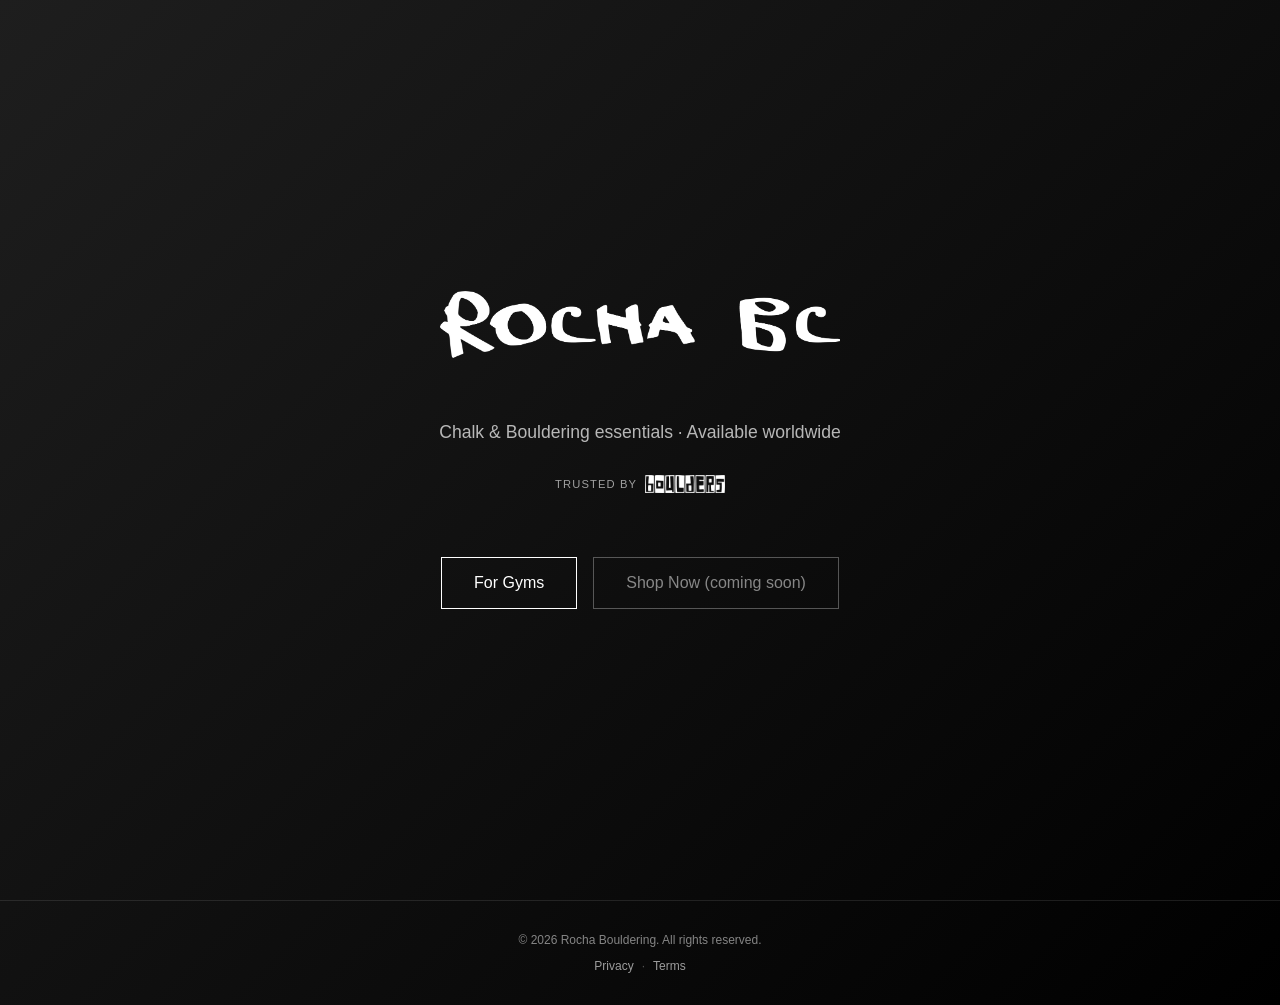
<file: index.html>
<!DOCTYPE html>
<html lang="en">
<head>
    <meta charset="UTF-8">
    <meta name="viewport" content="width=device-width, initial-scale=1.0">
    <meta name="description" content="Essential bouldering gear for climbing gyms worldwide. B2B chalk and bouldering essentials. Trusted by Boulders.">
    <meta name="keywords" content="bouldering, climbing chalk, gym supplies, bouldering essentials">
    <title>Rocha Bouldering - Essential Gear for Climbing Gyms Worldwide</title>
    <link rel="icon" type="image/svg+xml" href="favicon.svg">
    <link rel="alternate icon" href="favicon.ico">
    <link rel="stylesheet" href="styles.css">
</head>
<body>
    <div class="container">
        <img src="logo.png" alt="Rocha Bouldering Logo" class="logo" id="logo">
        <h2>Chalk & Bouldering essentials · Available worldwide</h2>
        <div class="trust-line">
            <span class="trust-text">Trusted by</span>
            <img src="boulders-logo.png" alt="Boulders" class="boulders-logo">
        </div>
        <div class="cta-group">
            <button class="cta-button" id="forGymsBtn">For Gyms</button>
            <a href="#" class="cta-button-disabled">Shop Now (coming soon)</a>
        </div>
    </div>
    
    <!-- Products & Story Section 
    <section class="products-story">
        <div class="story-section">
            <h3>Our Mission</h3>
            <p>Provide gyms with essential bouldering gear.</p>
            <p class="vision">Spread love and high quality product with every order.</p>
        </div>
        
        <div class="products-section">
            <h3>Products</h3>
            <div class="products-grid">
                <div class="product-card">
                    <div class="product-icon">
                        <svg width="48" height="48" viewBox="0 0 24 24" fill="none" stroke="currentColor" stroke-width="1.5" stroke-linecap="round" stroke-linejoin="round">
                            <path d="M12 2v20M17 5H9.5a3.5 3.5 0 0 0 0 7h5a3.5 3.5 0 0 1 0 7H6"/>
                        </svg>
                    </div>
                    <h4>Climbing Chalk</h4>
                    <p>Premium quality chalk for optimal grip and performance</p>
                </div>
                <div class="product-card">
                    <div class="product-icon">
                        <svg width="48" height="48" viewBox="0 0 24 24" fill="none" stroke="currentColor" stroke-width="1.5" stroke-linecap="round" stroke-linejoin="round">
                            <rect x="3" y="3" width="18" height="18" rx="2" ry="2"/>
                            <path d="M3 9h18M9 3v18"/>
                        </svg>
                    </div>
                    <h4>Bulk Orders</h4>
                    <p>Customized solutions for gyms of all sizes</p>
                </div>
                <div class="product-card">
                    <div class="product-icon">
                        <svg width="48" height="48" viewBox="0 0 24 24" fill="none" stroke="currentColor" stroke-width="1.5" stroke-linecap="round" stroke-linejoin="round">
                            <circle cx="12" cy="12" r="10"/>
                            <path d="M2 12h20M12 2a15.3 15.3 0 0 1 4 10 15.3 15.3 0 0 1-4 10 15.3 15.3 0 0 1-4-10 15.3 15.3 0 0 1 4-10z"/>
                        </svg>
                    </div>
                    <h4>Worldwide Shipping</h4>
                    <p>Delivering essentials to climbing gyms globally</p>
                </div>
            </div>
        </div>
    </section>
    -->
    <!-- Contact Form Modal -->
    <div class="modal-overlay" id="contactModal">
        <div class="modal-content">
            <button class="modal-close" id="closeModal">&times;</button>
            <h3>Contact Sales</h3>
            <form id="contactForm" action="https://formspree.io/f/xpqwvloz" method="POST">
                <input type="hidden" name="_to" value="hi@rochabouldering.com">
                <input type="hidden" name="_subject" value="Sales Inquiry from Rocha Bouldering">
                <div class="form-group">
                    <label for="name">Name</label>
                    <input type="text" id="name" name="name" required>
                </div>
                <div class="form-group">
                    <label for="email">Email</label>
                    <input type="email" id="email" name="email" required>
                </div>
                <div class="form-group">
                    <label for="gym">Gym Name</label>
                    <input type="text" id="gym" name="gym" required>
                </div>
                <div class="form-group">
                    <label for="message">Message</label>
                    <textarea id="message" name="message" rows="4" required></textarea>
                </div>
                <button type="submit" class="cta-button">Send Message</button>
            </form>
        </div>
    </div>
    
    <footer class="footer">
        <p class="copyright">&copy; 2026 Rocha Bouldering. All rights reserved.</p>
        <nav class="footer-nav">
            <a href="privacy.html">Privacy</a>
            <span class="separator">·</span>
            <a href="terms.html">Terms</a>
        </nav>
    </footer>
    <script src="script.js"></script>
</body>
</html>
</file>
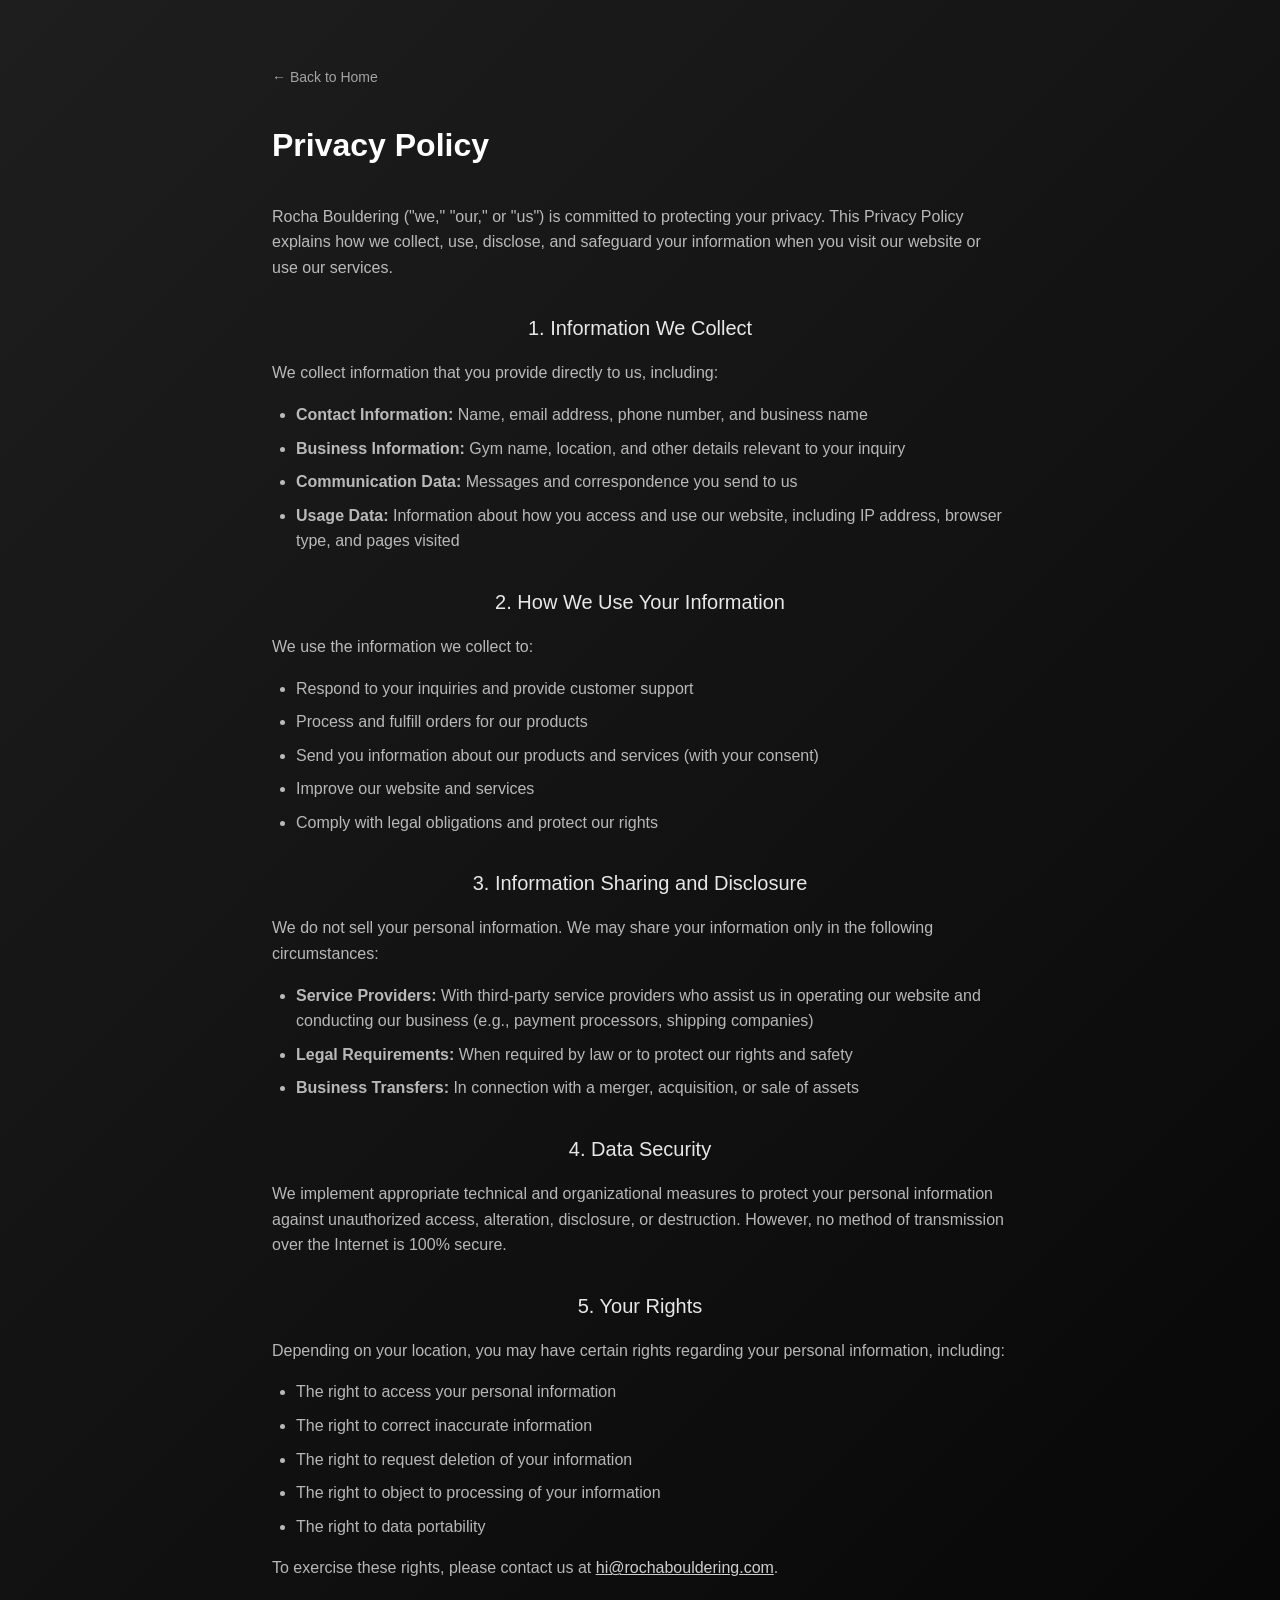
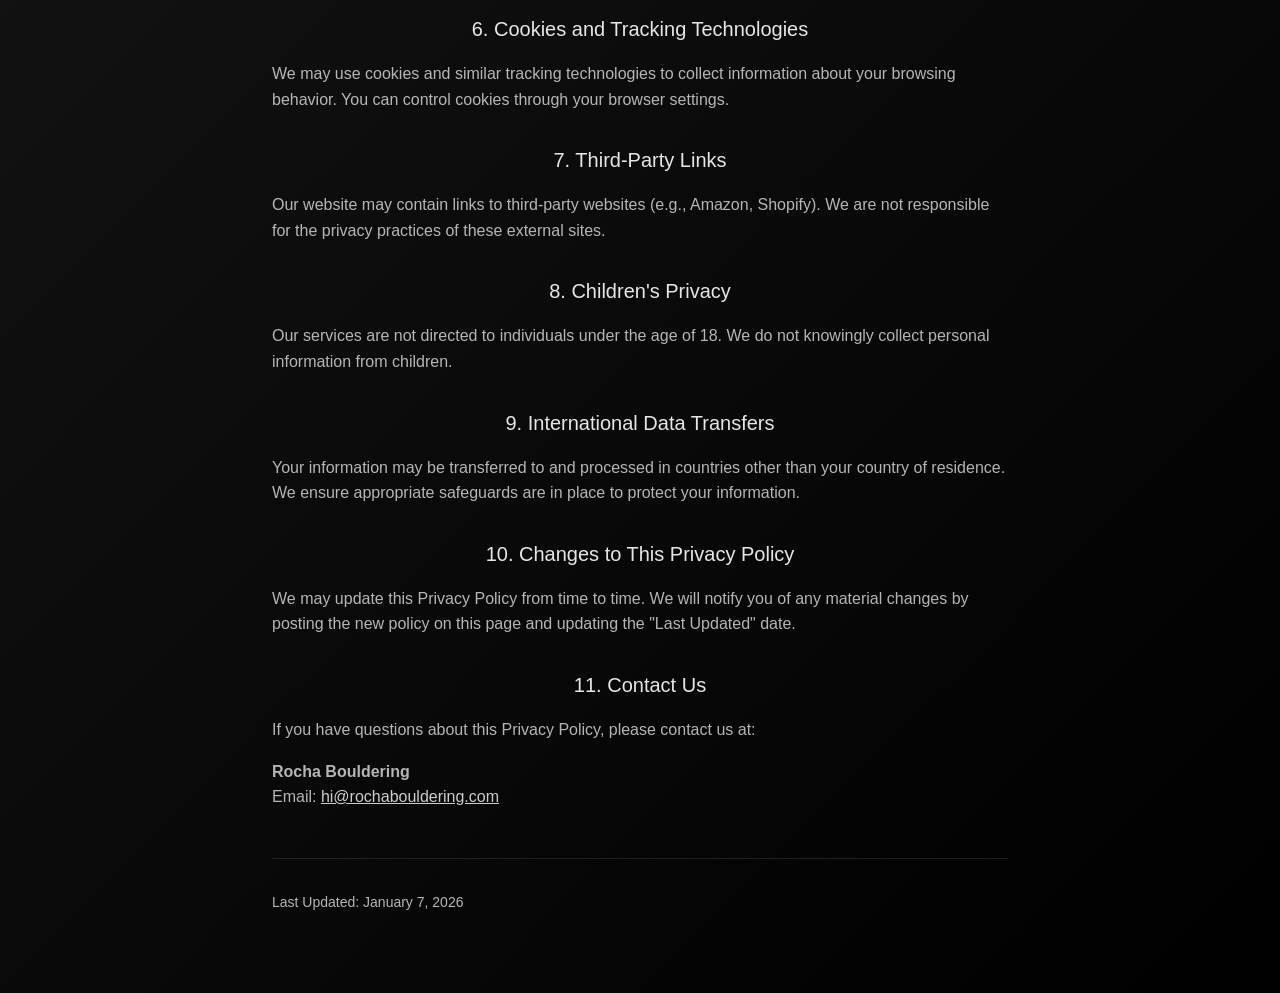
<file: privacy.html>
<!DOCTYPE html>
<html lang="en">
<head>
    <meta charset="UTF-8">
    <meta name="viewport" content="width=device-width, initial-scale=1.0">
    <title>Privacy Policy - Rocha Bouldering</title>
    <link rel="stylesheet" href="styles.css">
    <style>
        .legal-container {
            max-width: 800px;
            margin: 0 auto;
            padding: 4rem 2rem;
            line-height: 1.6;
        }
        .legal-container h1 {
            font-size: 2rem;
            margin-bottom: 2rem;
            color: #fff;
        }
        .legal-container h2 {
            font-size: 1.25rem;
            margin-top: 2rem;
            margin-bottom: 1rem;
            color: rgba(255, 255, 255, 0.9);
        }
        .legal-container p {
            margin-bottom: 1rem;
            color: rgba(255, 255, 255, 0.7);
        }
        .legal-container ul {
            margin-left: 1.5rem;
            margin-bottom: 1rem;
            color: rgba(255, 255, 255, 0.7);
        }
        .legal-container li {
            margin-bottom: 0.5rem;
        }
        .back-link {
            display: inline-block;
            margin-bottom: 2rem;
            color: rgba(255, 255, 255, 0.6);
            text-decoration: none;
            font-size: 0.875rem;
            transition: color 0.2s ease;
        }
        .back-link:hover {
            color: rgba(255, 255, 255, 0.9);
        }
        .last-updated {
            font-size: 0.875rem;
            color: rgba(255, 255, 255, 0.5);
            margin-top: 3rem;
            padding-top: 2rem;
            border-top: 1px solid rgba(255, 255, 255, 0.1);
        }
    </style>
</head>
<body>
    <div class="legal-container">
        <a href="index.html" class="back-link">← Back to Home</a>
        <h1>Privacy Policy</h1>
                
        <p>Rocha Bouldering ("we," "our," or "us") is committed to protecting your privacy. This Privacy Policy explains how we collect, use, disclose, and safeguard your information when you visit our website or use our services.</p>
        
        <h2>1. Information We Collect</h2>
        <p>We collect information that you provide directly to us, including:</p>
        <ul>
            <li><strong>Contact Information:</strong> Name, email address, phone number, and business name</li>
            <li><strong>Business Information:</strong> Gym name, location, and other details relevant to your inquiry</li>
            <li><strong>Communication Data:</strong> Messages and correspondence you send to us</li>
            <li><strong>Usage Data:</strong> Information about how you access and use our website, including IP address, browser type, and pages visited</li>
        </ul>
        
        <h2>2. How We Use Your Information</h2>
        <p>We use the information we collect to:</p>
        <ul>
            <li>Respond to your inquiries and provide customer support</li>
            <li>Process and fulfill orders for our products</li>
            <li>Send you information about our products and services (with your consent)</li>
            <li>Improve our website and services</li>
            <li>Comply with legal obligations and protect our rights</li>
        </ul>
        
        <h2>3. Information Sharing and Disclosure</h2>
        <p>We do not sell your personal information. We may share your information only in the following circumstances:</p>
        <ul>
            <li><strong>Service Providers:</strong> With third-party service providers who assist us in operating our website and conducting our business (e.g., payment processors, shipping companies)</li>
            <li><strong>Legal Requirements:</strong> When required by law or to protect our rights and safety</li>
            <li><strong>Business Transfers:</strong> In connection with a merger, acquisition, or sale of assets</li>
        </ul>
        
        <h2>4. Data Security</h2>
        <p>We implement appropriate technical and organizational measures to protect your personal information against unauthorized access, alteration, disclosure, or destruction. However, no method of transmission over the Internet is 100% secure.</p>
        
        <h2>5. Your Rights</h2>
        <p>Depending on your location, you may have certain rights regarding your personal information, including:</p>
        <ul>
            <li>The right to access your personal information</li>
            <li>The right to correct inaccurate information</li>
            <li>The right to request deletion of your information</li>
            <li>The right to object to processing of your information</li>
            <li>The right to data portability</li>
        </ul>
        <p>To exercise these rights, please contact us at <a href="mailto:hi@rochabouldering.com" style="color: rgba(255, 255, 255, 0.8);">hi@rochabouldering.com</a>.</p>
        
        <h2>6. Cookies and Tracking Technologies</h2>
        <p>We may use cookies and similar tracking technologies to collect information about your browsing behavior. You can control cookies through your browser settings.</p>
        
        <h2>7. Third-Party Links</h2>
        <p>Our website may contain links to third-party websites (e.g., Amazon, Shopify). We are not responsible for the privacy practices of these external sites.</p>
        
        <h2>8. Children's Privacy</h2>
        <p>Our services are not directed to individuals under the age of 18. We do not knowingly collect personal information from children.</p>
        
        <h2>9. International Data Transfers</h2>
        <p>Your information may be transferred to and processed in countries other than your country of residence. We ensure appropriate safeguards are in place to protect your information.</p>
        
        <h2>10. Changes to This Privacy Policy</h2>
        <p>We may update this Privacy Policy from time to time. We will notify you of any material changes by posting the new policy on this page and updating the "Last Updated" date.</p>
        
        <h2>11. Contact Us</h2>
        <p>If you have questions about this Privacy Policy, please contact us at:</p>
        <p>
            <strong>Rocha Bouldering</strong><br>
            Email: <a href="mailto:hi@rochabouldering.com" style="color: rgba(255, 255, 255, 0.8);">hi@rochabouldering.com</a>
        </p>
        
        <p class="last-updated">Last Updated: January 7, 2026</p>
    </div>
</body>
</html>
</file>
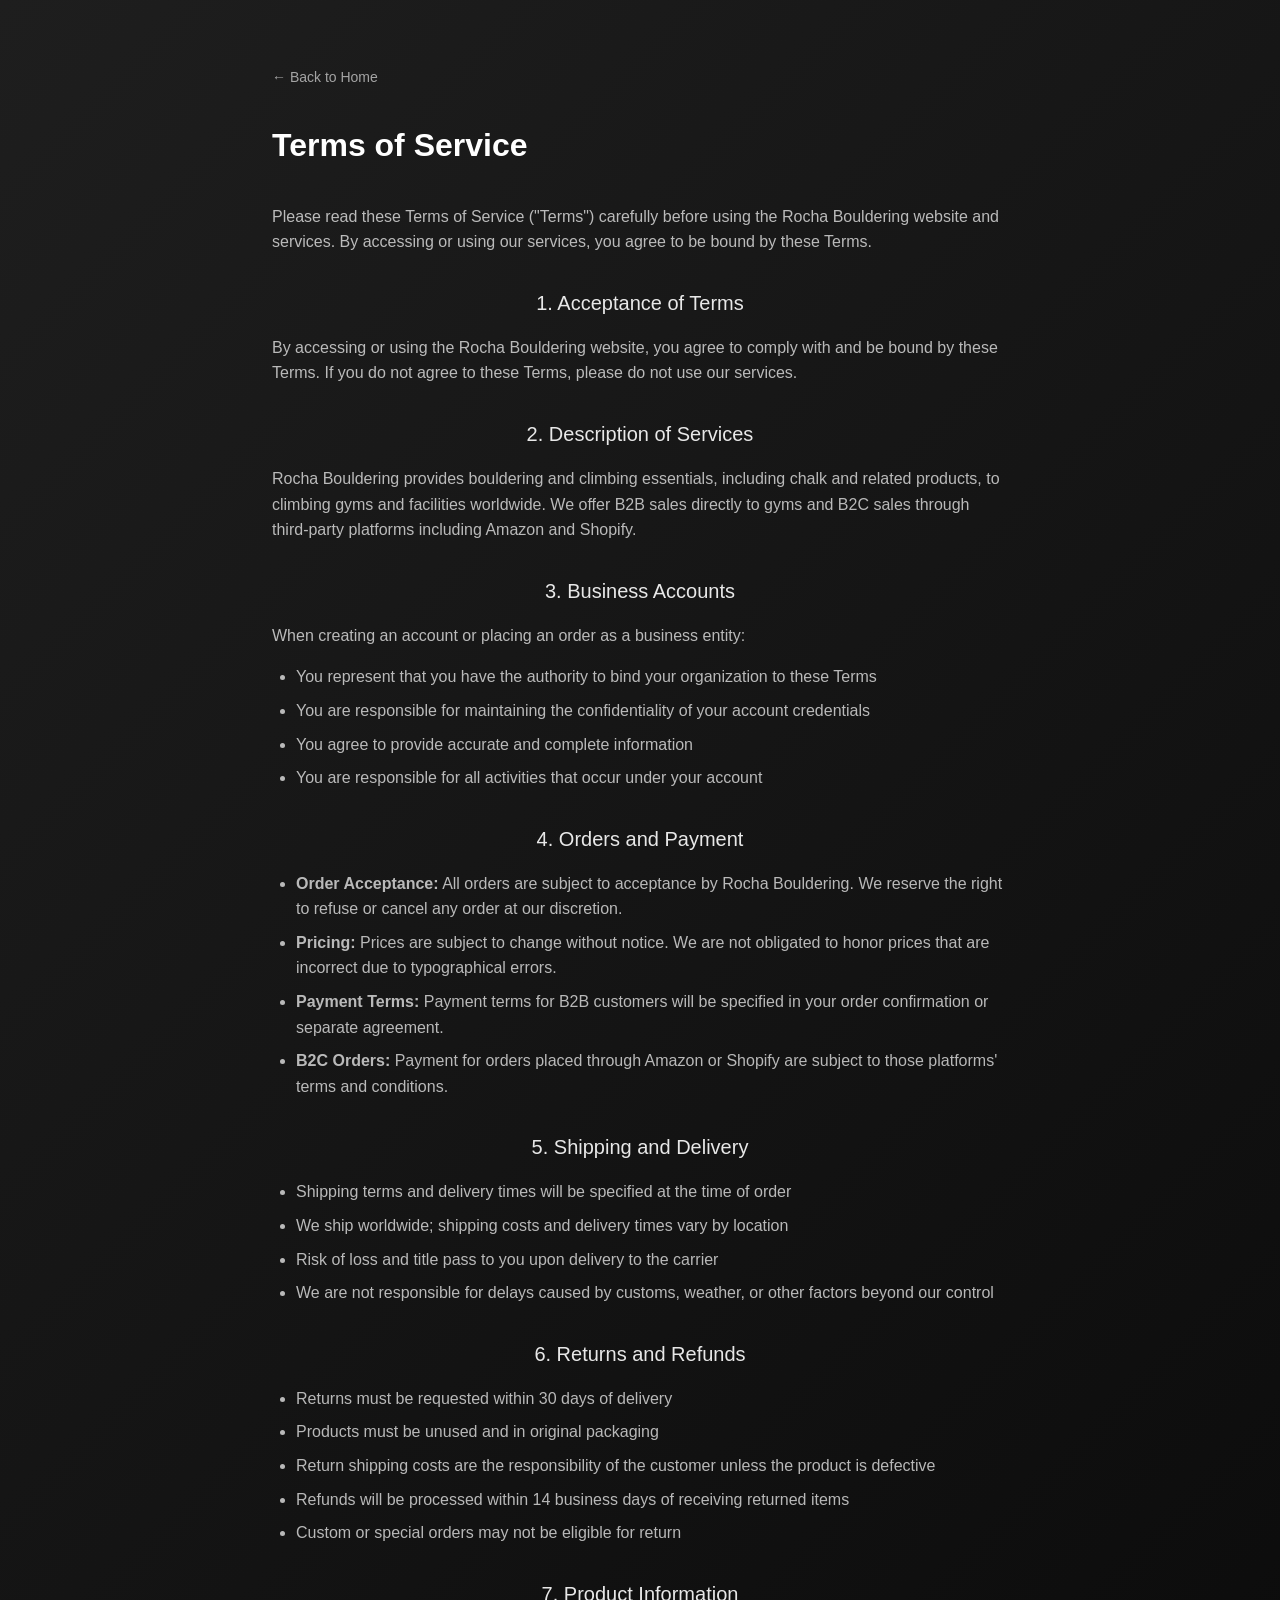
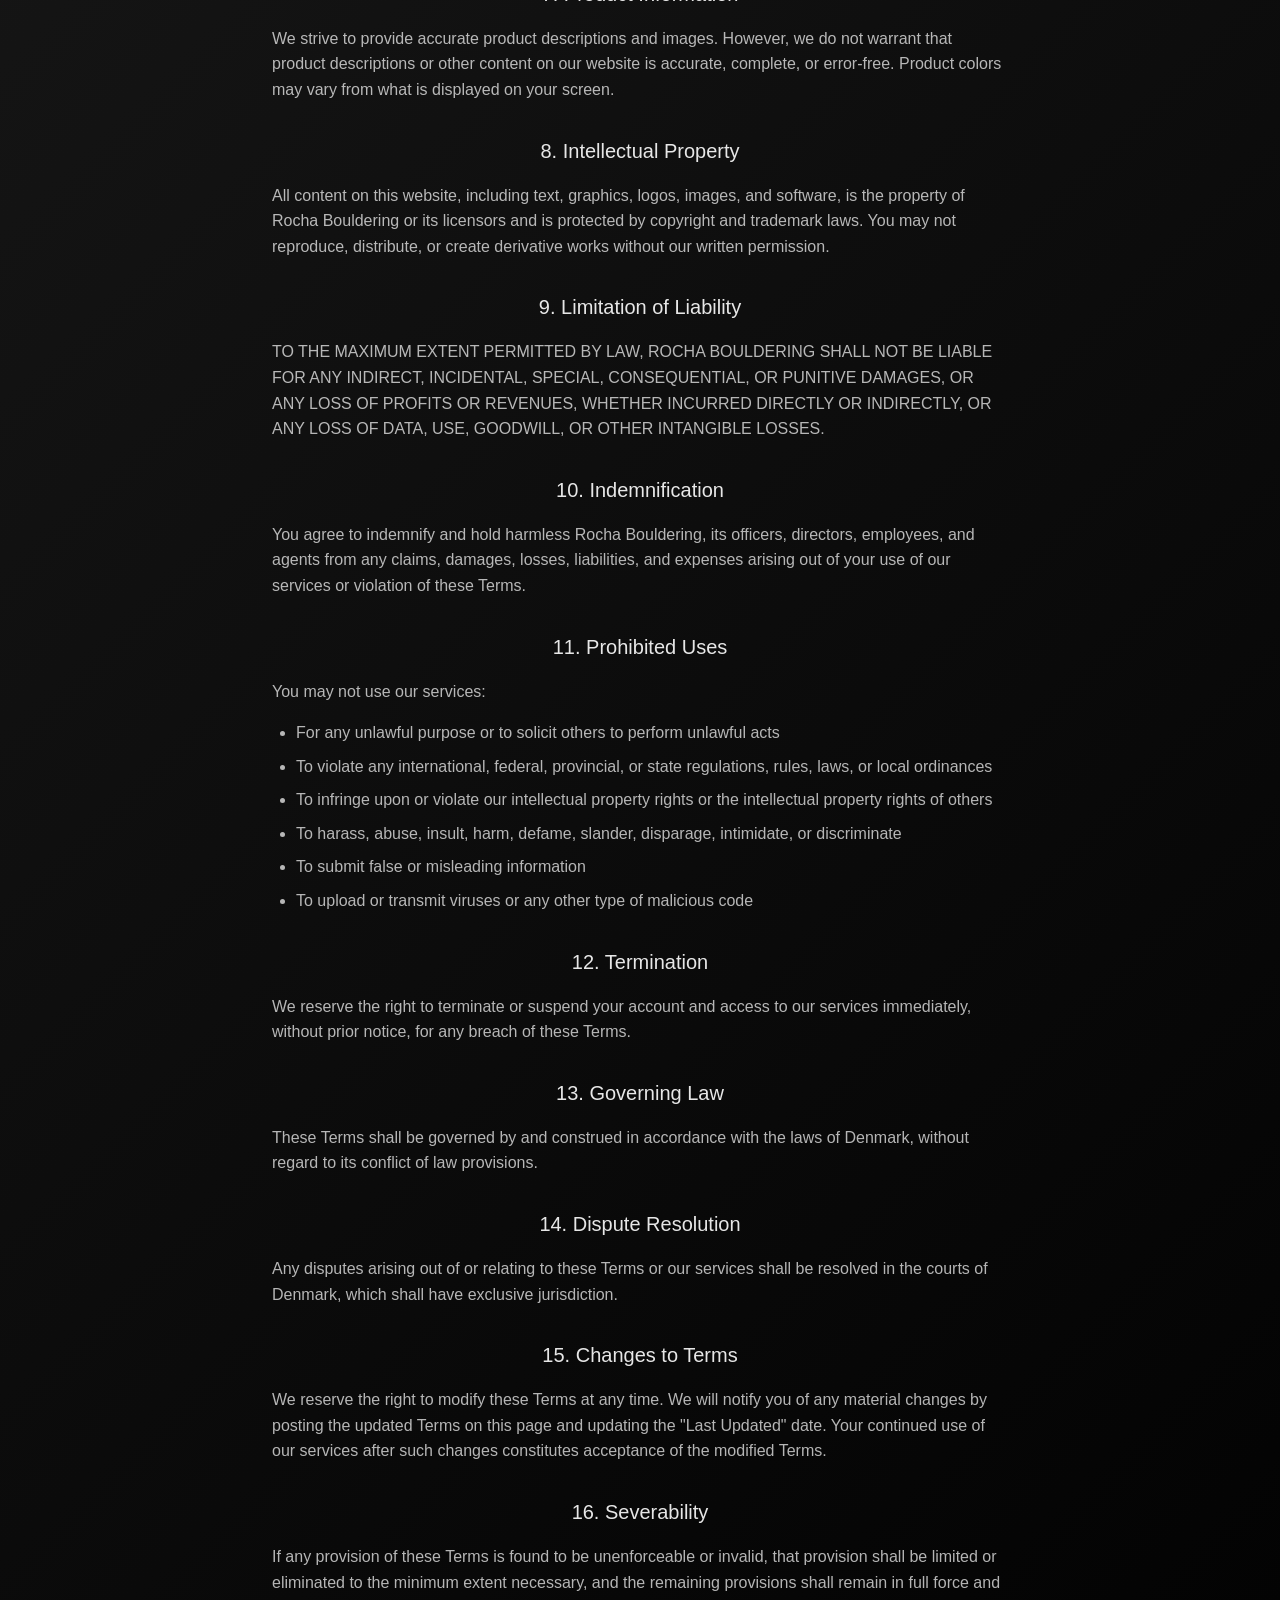
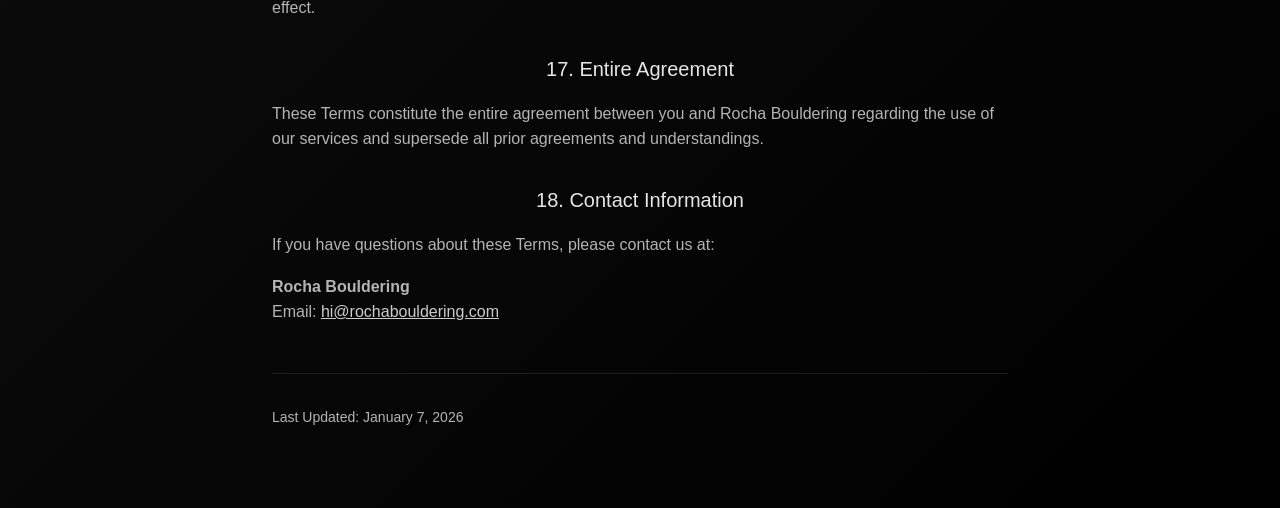
<file: terms.html>
<!DOCTYPE html>
<html lang="en">
<head>
    <meta charset="UTF-8">
    <meta name="viewport" content="width=device-width, initial-scale=1.0">
    <title>Terms of Service - Rocha Bouldering</title>
    <link rel="stylesheet" href="styles.css">
    <style>
        .legal-container {
            max-width: 800px;
            margin: 0 auto;
            padding: 4rem 2rem;
            line-height: 1.6;
        }
        .legal-container h1 {
            font-size: 2rem;
            margin-bottom: 2rem;
            color: #fff;
        }
        .legal-container h2 {
            font-size: 1.25rem;
            margin-top: 2rem;
            margin-bottom: 1rem;
            color: rgba(255, 255, 255, 0.9);
        }
        .legal-container p {
            margin-bottom: 1rem;
            color: rgba(255, 255, 255, 0.7);
        }
        .legal-container ul {
            margin-left: 1.5rem;
            margin-bottom: 1rem;
            color: rgba(255, 255, 255, 0.7);
        }
        .legal-container li {
            margin-bottom: 0.5rem;
        }
        .back-link {
            display: inline-block;
            margin-bottom: 2rem;
            color: rgba(255, 255, 255, 0.6);
            text-decoration: none;
            font-size: 0.875rem;
            transition: color 0.2s ease;
        }
        .back-link:hover {
            color: rgba(255, 255, 255, 0.9);
        }
        .last-updated {
            font-size: 0.875rem;
            color: rgba(255, 255, 255, 0.5);
            margin-top: 3rem;
            padding-top: 2rem;
            border-top: 1px solid rgba(255, 255, 255, 0.1);
        }
    </style>
</head>
<body>
    <div class="legal-container">
        <a href="index.html" class="back-link">← Back to Home</a>
        <h1>Terms of Service</h1>
                
        <p>Please read these Terms of Service ("Terms") carefully before using the Rocha Bouldering website and services. By accessing or using our services, you agree to be bound by these Terms.</p>
        
        <h2>1. Acceptance of Terms</h2>
        <p>By accessing or using the Rocha Bouldering website, you agree to comply with and be bound by these Terms. If you do not agree to these Terms, please do not use our services.</p>
        
        <h2>2. Description of Services</h2>
        <p>Rocha Bouldering provides bouldering and climbing essentials, including chalk and related products, to climbing gyms and facilities worldwide. We offer B2B sales directly to gyms and B2C sales through third-party platforms including Amazon and Shopify.</p>
        
        <h2>3. Business Accounts</h2>
        <p>When creating an account or placing an order as a business entity:</p>
        <ul>
            <li>You represent that you have the authority to bind your organization to these Terms</li>
            <li>You are responsible for maintaining the confidentiality of your account credentials</li>
            <li>You agree to provide accurate and complete information</li>
            <li>You are responsible for all activities that occur under your account</li>
        </ul>
        
        <h2>4. Orders and Payment</h2>
        <ul>
            <li><strong>Order Acceptance:</strong> All orders are subject to acceptance by Rocha Bouldering. We reserve the right to refuse or cancel any order at our discretion.</li>
            <li><strong>Pricing:</strong> Prices are subject to change without notice. We are not obligated to honor prices that are incorrect due to typographical errors.</li>
            <li><strong>Payment Terms:</strong> Payment terms for B2B customers will be specified in your order confirmation or separate agreement.</li>
            <li><strong>B2C Orders:</strong> Payment for orders placed through Amazon or Shopify are subject to those platforms' terms and conditions.</li>
        </ul>
        
        <h2>5. Shipping and Delivery</h2>
        <ul>
            <li>Shipping terms and delivery times will be specified at the time of order</li>
            <li>We ship worldwide; shipping costs and delivery times vary by location</li>
            <li>Risk of loss and title pass to you upon delivery to the carrier</li>
            <li>We are not responsible for delays caused by customs, weather, or other factors beyond our control</li>
        </ul>
        
        <h2>6. Returns and Refunds</h2>
        <ul>
            <li>Returns must be requested within 30 days of delivery</li>
            <li>Products must be unused and in original packaging</li>
            <li>Return shipping costs are the responsibility of the customer unless the product is defective</li>
            <li>Refunds will be processed within 14 business days of receiving returned items</li>
            <li>Custom or special orders may not be eligible for return</li>
        </ul>
        
        <h2>7. Product Information</h2>
        <p>We strive to provide accurate product descriptions and images. However, we do not warrant that product descriptions or other content on our website is accurate, complete, or error-free. Product colors may vary from what is displayed on your screen.</p>
        
        <h2>8. Intellectual Property</h2>
        <p>All content on this website, including text, graphics, logos, images, and software, is the property of Rocha Bouldering or its licensors and is protected by copyright and trademark laws. You may not reproduce, distribute, or create derivative works without our written permission.</p>
        
        <h2>9. Limitation of Liability</h2>
        <p>TO THE MAXIMUM EXTENT PERMITTED BY LAW, ROCHA BOULDERING SHALL NOT BE LIABLE FOR ANY INDIRECT, INCIDENTAL, SPECIAL, CONSEQUENTIAL, OR PUNITIVE DAMAGES, OR ANY LOSS OF PROFITS OR REVENUES, WHETHER INCURRED DIRECTLY OR INDIRECTLY, OR ANY LOSS OF DATA, USE, GOODWILL, OR OTHER INTANGIBLE LOSSES.</p>
        
        <h2>10. Indemnification</h2>
        <p>You agree to indemnify and hold harmless Rocha Bouldering, its officers, directors, employees, and agents from any claims, damages, losses, liabilities, and expenses arising out of your use of our services or violation of these Terms.</p>
        
        <h2>11. Prohibited Uses</h2>
        <p>You may not use our services:</p>
        <ul>
            <li>For any unlawful purpose or to solicit others to perform unlawful acts</li>
            <li>To violate any international, federal, provincial, or state regulations, rules, laws, or local ordinances</li>
            <li>To infringe upon or violate our intellectual property rights or the intellectual property rights of others</li>
            <li>To harass, abuse, insult, harm, defame, slander, disparage, intimidate, or discriminate</li>
            <li>To submit false or misleading information</li>
            <li>To upload or transmit viruses or any other type of malicious code</li>
        </ul>
        
        <h2>12. Termination</h2>
        <p>We reserve the right to terminate or suspend your account and access to our services immediately, without prior notice, for any breach of these Terms.</p>
        
        <h2>13. Governing Law</h2>
        <p>These Terms shall be governed by and construed in accordance with the laws of Denmark, without regard to its conflict of law provisions.</p>
        
        <h2>14. Dispute Resolution</h2>
        <p>Any disputes arising out of or relating to these Terms or our services shall be resolved in the courts of Denmark, which shall have exclusive jurisdiction.</p>
        
        <h2>15. Changes to Terms</h2>
        <p>We reserve the right to modify these Terms at any time. We will notify you of any material changes by posting the updated Terms on this page and updating the "Last Updated" date. Your continued use of our services after such changes constitutes acceptance of the modified Terms.</p>
        
        <h2>16. Severability</h2>
        <p>If any provision of these Terms is found to be unenforceable or invalid, that provision shall be limited or eliminated to the minimum extent necessary, and the remaining provisions shall remain in full force and effect.</p>
        
        <h2>17. Entire Agreement</h2>
        <p>These Terms constitute the entire agreement between you and Rocha Bouldering regarding the use of our services and supersede all prior agreements and understandings.</p>
        
        <h2>18. Contact Information</h2>
        <p>If you have questions about these Terms, please contact us at:</p>
        <p>
            <strong>Rocha Bouldering</strong><br>
            Email: <a href="mailto:hi@rochabouldering.com" style="color: rgba(255, 255, 255, 0.8);">hi@rochabouldering.com</a>
        </p>
        
        <p class="last-updated">Last Updated: January 7, 2026</p>
    </div>
</body>
</html>
</file>
<file: styles.css>
* {
    margin: 0;
    padding: 0;
    box-sizing: border-box;
}

body {
    font-family: -apple-system, BlinkMacSystemFont, 'Segoe UI', Roboto, sans-serif;
    min-height: 100vh;
    background: linear-gradient(135deg, #1e1e1e 0%, #000000 100%);
    color: #fff;
    display: flex;
    flex-direction: column;
}

.container {
    min-height: 100vh;
    display: flex;
    flex-direction: column;
    align-items: center;
    justify-content: center;
    padding: 2rem;
    gap: 4rem;
}

.products-story {
    width: 100%;
    max-width: 1200px;
    margin: 0 auto;
    padding: 6rem 2rem;
    display: flex;
    flex-direction: column;
    gap: 6rem;
}

.story-section {
    text-align: center;
    max-width: 600px;
    margin: 0 auto;
}

.story-section h3 {
    font-size: 1.5rem;
    font-weight: normal;
    margin-bottom: 1.5rem;
    color: rgba(255, 255, 255, 0.9);
    letter-spacing: 0.05em;
    text-transform: uppercase;
}

.story-section p {
    font-size: 1.1rem;
    line-height: 1.8;
    color: rgba(255, 255, 255, 0.7);
    margin-bottom: 1rem;
}

.story-section .vision {
    font-size: 1rem;
    color: rgba(255, 255, 255, 0.6);
    font-style: italic;
}

.products-section {
    width: 100%;
}

.products-section h3 {
    font-size: 1.5rem;
    font-weight: normal;
    text-align: center;
    margin-bottom: 3rem;
    color: rgba(255, 255, 255, 0.9);
    letter-spacing: 0.05em;
    text-transform: uppercase;
}

.products-grid {
    display: grid;
    grid-template-columns: repeat(auto-fit, minmax(250px, 1fr));
    gap: 2rem;
    padding: 0 1rem;
}

.product-card {
    text-align: center;
    padding: 2rem;
    border: 1px solid rgba(255, 255, 255, 0.1);
    background: rgba(255, 255, 255, 0.02);
    transition: all 0.3s ease;
}

.product-card:hover {
    border-color: rgba(255, 255, 255, 0.2);
    background: rgba(255, 255, 255, 0.04);
}

.product-icon {
    width: 48px;
    height: 48px;
    margin: 0 auto 1rem;
    color: rgba(255, 255, 255, 0.8);
    display: flex;
    align-items: center;
    justify-content: center;
}

.product-icon svg {
    width: 100%;
    height: 100%;
}

.product-card h4 {
    font-size: 1.1rem;
    font-weight: 500;
    margin-bottom: 0.75rem;
    color: rgba(255, 255, 255, 0.9);
}

.product-card p {
    font-size: 0.9rem;
    line-height: 1.6;
    color: rgba(255, 255, 255, 0.6);
}

.footer {
    padding: 2rem;
    text-align: center;
    border-top: 1px solid rgba(255, 255, 255, 0.1);
    display: flex;
    flex-direction: column;
    gap: 0.75rem;
    align-items: center;
}

.copyright {
    font-size: 0.75rem;
    color: rgba(255, 255, 255, 0.5);
    margin: 0;
}

.footer-nav {
    display: flex;
    align-items: center;
    gap: 0.5rem;
    font-size: 0.75rem;
}

.footer-nav a {
    color: rgba(255, 255, 255, 0.6);
    text-decoration: none;
    transition: color 0.2s ease;
}

.footer-nav a:hover {
    color: rgba(255, 255, 255, 0.9);
}

.separator {
    color: rgba(255, 255, 255, 0.3);
}

.logo {
    max-width: 400px;
    width: 100%;
    height: auto;
}

h2 {
    font-size: 1.1rem;
    font-weight: normal;
    letter-spacing: 0em;
    color: rgba(255, 255, 255, 0.7);
    text-align: center;
}

.trust-line {
    display: flex;
    align-items: center;
    justify-content: center;
    gap: 0.5rem;
    margin-top: -2rem;
}

.trust-text {
    font-size: 0.7rem;
    letter-spacing: 0.1em;
    text-transform: uppercase;
    color: rgba(255, 255, 255, 0.6);
}

.boulders-logo {
    height: 18px;
    width: auto;
    opacity: 1;
}

.cta-group {
    display: flex;
    gap: 1rem;
    flex-wrap: wrap;
    justify-content: center;
}

.cta-button {
    padding: 1rem 2rem;
    font-size: 1rem;
    color: #fff;
    background: transparent;
    border: 1px solid #fff;
    text-decoration: none;
    cursor: pointer;
    white-space: nowrap;
    font-weight: 500;
    text-align: left;
}

.cta-button-disabled {
    padding: 1rem 2rem;
    font-size: 1rem;
    color: rgba(255, 255, 255, 0.5);
    background: transparent;
    border: 1px solid rgba(255, 255, 255, 0.3);
    text-decoration: none;
    cursor: not-allowed;
    white-space: nowrap;
    text-align: left;
}

.cta-button:hover {
    background: #fff;
    color: #000;
}

/* Modal Styles */
.modal-overlay {
    display: none;
    position: fixed;
    top: 0;
    left: 0;
    width: 100%;
    height: 100%;
    background: rgba(0, 0, 0, 0.8);
    z-index: 1000;
    align-items: center;
    justify-content: center;
    padding: 2rem;
}

.modal-overlay.active {
    display: flex;
}

.modal-content {
    background: #1e1e1e;
    border: 1px solid rgba(255, 255, 255, 0.2);
    padding: 2rem;
    max-width: 500px;
    width: 100%;
    position: relative;
}

.modal-close {
    position: absolute;
    top: 1rem;
    right: 1rem;
    background: none;
    border: none;
    color: #fff;
    font-size: 2rem;
    cursor: pointer;
    line-height: 1;
    padding: 0;
    width: 2rem;
    height: 2rem;
    display: flex;
    align-items: center;
    justify-content: center;
    opacity: 0.7;
    transition: opacity 0.2s ease;
}

.modal-close:hover {
    opacity: 1;
}

.modal-content h3 {
    font-size: 1.5rem;
    font-weight: normal;
    margin-bottom: 1.5rem;
    color: #fff;
}

.form-group {
    margin-bottom: 1.5rem;
}

.form-group label {
    display: block;
    font-size: 0.875rem;
    margin-bottom: 0.5rem;
    color: rgba(255, 255, 255, 0.8);
    text-transform: uppercase;
    letter-spacing: 0.05em;
}

.form-group input,
.form-group textarea {
    width: 100%;
    padding: 0.75rem;
    background: rgba(255, 255, 255, 0.05);
    border: 1px solid rgba(255, 255, 255, 0.2);
    color: #fff;
    font-family: inherit;
    font-size: 1rem;
    transition: border-color 0.2s ease;
}

.form-group input:focus,
.form-group textarea:focus {
    outline: none;
    border-color: rgba(255, 255, 255, 0.5);
}

.form-group textarea {
    resize: vertical;
    min-height: 100px;
}

.modal-content .cta-button {
    width: 100%;
    margin-top: 0.5rem;
}

@media (max-width: 768px) {
    .logo {
        max-width: 300px;
    }
    
    .container {
        gap: 3rem;
        min-height: auto;
        padding: 3rem 1.5rem;
    }
    
    h2 {
        font-size: 1rem;
    }
    
    .trust-line {
        margin-top: -1.5rem;
    }
    
    .cta-group {
        flex-direction: column;
        width: 100%;
    }
    
    .cta-button {
        width: 100%;
    }
    
    .products-story {
        padding: 4rem 1.5rem;
        gap: 4rem;
    }
    
    .story-section h3,
    .products-section h3 {
        font-size: 1.25rem;
    }
    
    .products-grid {
        grid-template-columns: 1fr;
        gap: 1.5rem;
        padding: 0;
    }
    
    .product-card {
        padding: 1.5rem;
    }
}

@media (max-width: 480px) {
    .logo {
        max-width: 250px;
    }
    
    h2 {
        font-size: 0.9rem;
    }
    
    .trust-line {
        margin-top: -1rem;
    }
    
    .trust-text {
        font-size: 0.65rem;
    }
    
    .boulders-logo {
        height: 16px;
    }
    
    .cta-button {
        padding: 0.8rem 1.5rem;
        font-size: 0.9rem;
    }
    
    .footer {
        padding: 1.5rem 1rem;
    }
    
    .copyright,
    .footer-nav {
        font-size: 0.7rem;
    }
    
    .modal-content {
        padding: 1.5rem;
    }
    
    .modal-content h3 {
        font-size: 1.25rem;
    }
    
    .products-story {
        padding: 3rem 1rem;
        gap: 3rem;
    }
    
    .story-section p {
        font-size: 1rem;
    }
}
</file>
